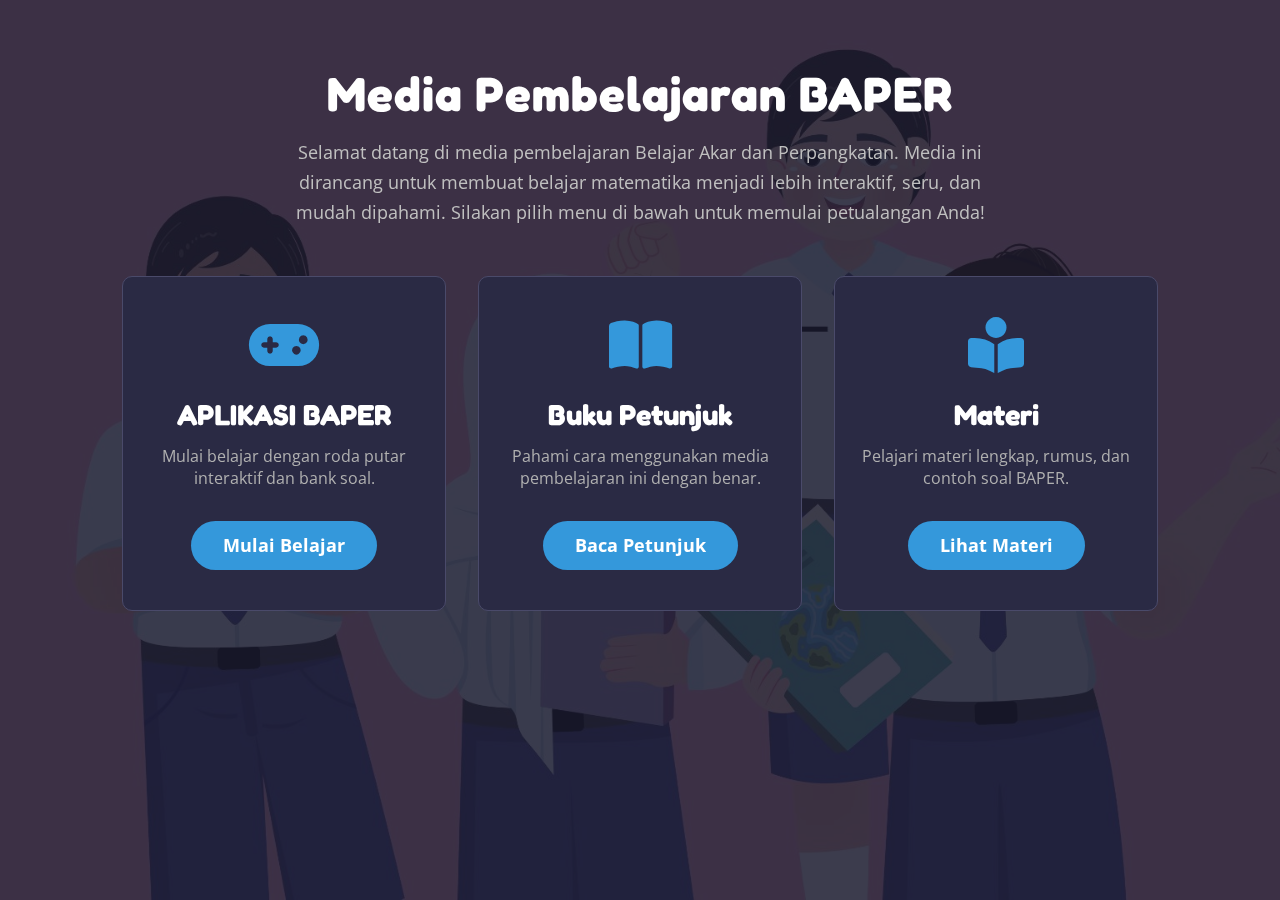
<file: index.html>
<!DOCTYPE html>
<html lang="id">
  <head>
    <meta charset="UTF-8" />
    <meta name="viewport" content="width=device-width, initial-scale=1.0" />
    <title>Media Pembelajaran BAPER</title>

    <link rel="stylesheet" href="css/style.css" />

    <link
      rel="stylesheet"
      href="https://cdnjs.cloudflare.com/ajax/libs/font-awesome/6.5.2/css/all.min.css"
    />
  </head>
  <body>
    <div class="background-overlay"></div>

    <div class="container">
      <header class="main-header">
        <h1>Media Pembelajaran BAPER</h1>
        <p>
          Selamat datang di media pembelajaran Belajar Akar dan Perpangkatan.
          Media ini dirancang untuk membuat belajar matematika menjadi lebih
          interaktif, seru, dan mudah dipahami. Silakan pilih menu di bawah
          untuk memulai petualangan Anda!
        </p>
      </header>

      <div class="menu-grid">
        <div class="menu-card">
          <i class="fas fa-gamepad icon"></i>
          <h3>APLIKASI BAPER</h3>
          <p>Mulai belajar dengan roda putar interaktif dan bank soal.</p>
          <a href="baper.html" class="btn-menu">Mulai Belajar</a>
        </div>

        <div class="menu-card">
          <i class="fas fa-book-open icon"></i>
          <h3>Buku Petunjuk</h3>
          <p>Pahami cara menggunakan media pembelajaran ini dengan benar.</p>
          <a href="petunjuk.html" class="btn-menu">Baca Petunjuk</a>
        </div>

        <div class="menu-card">
          <i class="fas fa-book-reader icon"></i>
          <h3>Materi</h3>
          <p>Pelajari materi lengkap, rumus, dan contoh soal BAPER.</p>
          <a href="referensi.html" class="btn-menu">Lihat Materi</a>
        </div>
      </div>
    </div>
  </body>
</html>
</file>
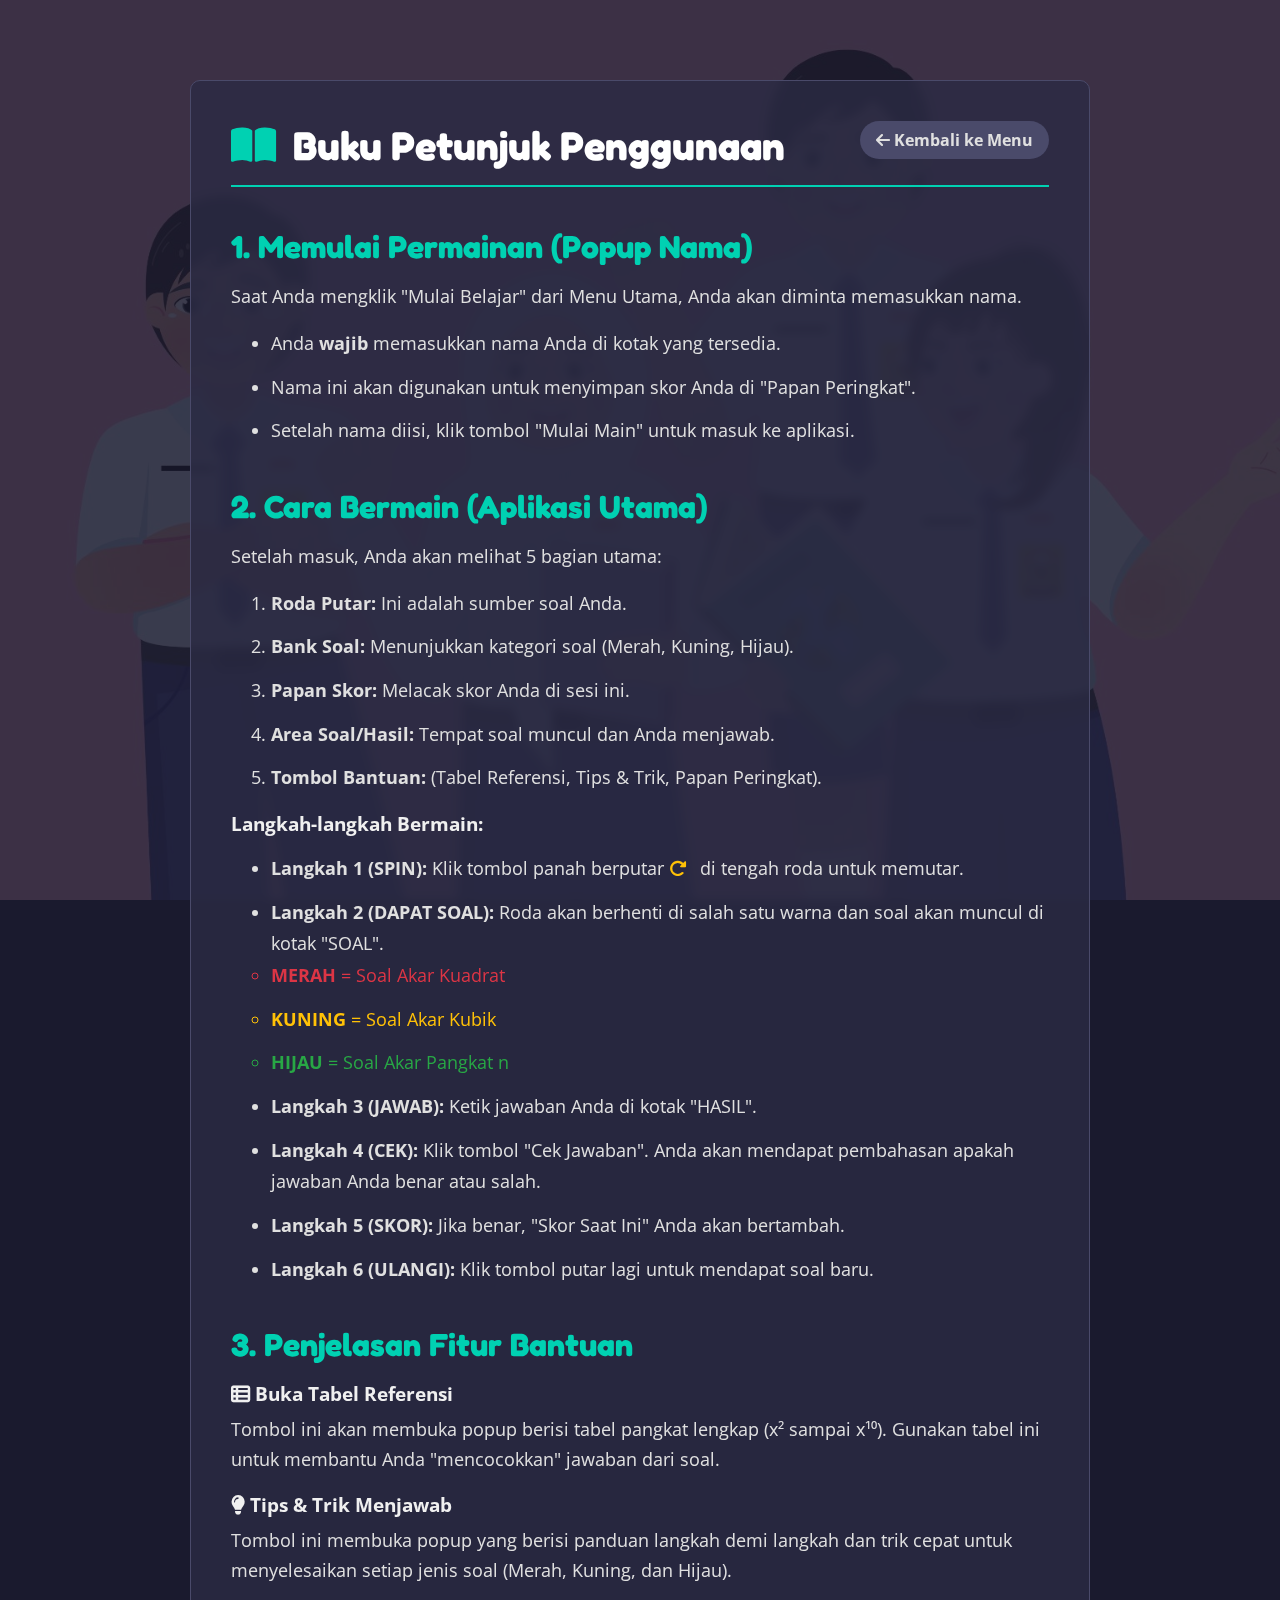
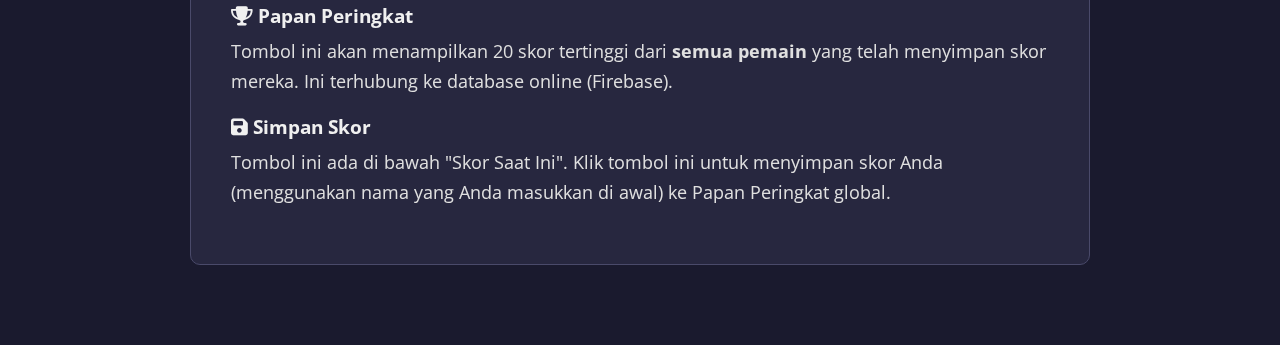
<file: petunjuk.html>
<!DOCTYPE html>
<html lang="id">
  <head>
    <meta charset="UTF-8" />
    <meta name="viewport" content="width=device-width, initial-scale=1.0" />
    <title>Buku Petunjuk - BAPER</title>

    <link rel="stylesheet" href="css/style.css" />

    <link
      rel="stylesheet"
      href="https://cdnjs.cloudflare.com/ajax/libs/font-awesome/6.5.2/css/all.min.css"
    />
  </head>
  <body>
    <div class="background-overlay"></div>

    <div class="materi-container">
      <a href="index.html" class="btn btn-back">
        <i class="fas fa-arrow-left"></i> Kembali ke Menu
      </a>

      <h1><i class="fas fa-book-open"></i> Buku Petunjuk Penggunaan</h1>

      <section class="materi-section">
        <h2>1. Memulai Permainan (Popup Nama)</h2>
        <p>
          Saat Anda mengklik "Mulai Belajar" dari Menu Utama, Anda akan diminta
          memasukkan nama.
        </p>
        <ul class="petunjuk-list">
          <li>
            Anda <b>wajib</b> memasukkan nama Anda di kotak yang tersedia.
          </li>
          <li>
            Nama ini akan digunakan untuk menyimpan skor Anda di "Papan
            Peringkat".
          </li>
          <li>
            Setelah nama diisi, klik tombol "Mulai Main" untuk masuk ke
            aplikasi.
          </li>
        </ul>
      </section>

      <section class="materi-section">
        <h2>2. Cara Bermain (Aplikasi Utama)</h2>
        <p>Setelah masuk, Anda akan melihat 5 bagian utama:</p>
        <ol class="petunjuk-list">
          <li><b>Roda Putar:</b> Ini adalah sumber soal Anda.</li>
          <li>
            <b>Bank Soal:</b> Menunjukkan kategori soal (Merah, Kuning, Hijau).
          </li>
          <li><b>Papan Skor:</b> Melacak skor Anda di sesi ini.</li>
          <li><b>Area Soal/Hasil:</b> Tempat soal muncul dan Anda menjawab.</li>
          <li>
            <b>Tombol Bantuan:</b> (Tabel Referensi, Tips & Trik, Papan
            Peringkat).
          </li>
        </ol>

        <h4>Langkah-langkah Bermain:</h4>
        <ul class="petunjuk-list">
          <li>
            <b>Langkah 1 (SPIN):</b> Klik tombol panah berputar
            <i class="fas fa-redo-alt"></i> di tengah roda untuk memutar.
          </li>
          <li>
            <b>Langkah 2 (DAPAT SOAL):</b> Roda akan berhenti di salah satu
            warna dan soal akan muncul di kotak "SOAL".
            <ul>
              <li style="color: #dc3545"><b>MERAH</b> = Soal Akar Kuadrat</li>
              <li style="color: #ffc107"><b>KUNING</b> = Soal Akar Kubik</li>
              <li style="color: #28a745"><b>HIJAU</b> = Soal Akar Pangkat n</li>
            </ul>
          </li>
          <li>
            <b>Langkah 3 (JAWAB):</b> Ketik jawaban Anda di kotak "HASIL".
          </li>
          <li>
            <b>Langkah 4 (CEK):</b> Klik tombol "Cek Jawaban". Anda akan
            mendapat pembahasan apakah jawaban Anda benar atau salah.
          </li>
          <li>
            <b>Langkah 5 (SKOR):</b> Jika benar, "Skor Saat Ini" Anda akan
            bertambah.
          </li>
          <li>
            <b>Langkah 6 (ULANGI):</b> Klik tombol putar lagi untuk mendapat
            soal baru.
          </li>
        </ul>
      </section>

      <section class="materi-section">
        <h2>3. Penjelasan Fitur Bantuan</h2>

        <h4><i class="fas fa-table-list"></i> Buka Tabel Referensi</h4>
        <p>
          Tombol ini akan membuka popup berisi tabel pangkat lengkap (x² sampai
          x¹⁰). Gunakan tabel ini untuk membantu Anda "mencocokkan" jawaban dari
          soal.
        </p>

        <h4><i class="fas fa-lightbulb"></i> Tips & Trik Menjawab</h4>
        <p>
          Tombol ini membuka popup yang berisi panduan langkah demi langkah dan
          trik cepat untuk menyelesaikan setiap jenis soal (Merah, Kuning, dan
          Hijau).
        </p>

        <h4><i class="fas fa-trophy"></i> Papan Peringkat</h4>
        <p>
          Tombol ini akan menampilkan 20 skor tertinggi dari
          <b>semua pemain</b> yang telah menyimpan skor mereka. Ini terhubung ke
          database online (Firebase).
        </p>

        <h4><i class="fas fa-save"></i> Simpan Skor</h4>
        <p>
          Tombol ini ada di bawah "Skor Saat Ini". Klik tombol ini untuk
          menyimpan skor Anda (menggunakan nama yang Anda masukkan di awal) ke
          Papan Peringkat global.
        </p>
      </section>
    </div>
  </body>
</html>
</file>
<file: css/style.css>
/* Import Font */
@import url("https://fonts.googleapis.com/css2?family=Fredoka:wght@400;600&family=Open+Sans:wght@400;700&display=swap");

/* Reset dan Pengaturan Dasar */
* {
  margin: 0;
  padding: 0;
  box-sizing: border-box;
}

body {
  font-family: "Open Sans", sans-serif;
  background-color: #1a1a2e; /* Latar belakang gelap utama */
  color: #e0e0e0;
  min-height: 100vh;
  padding: 2rem;
  position: relative;
  overflow-x: hidden;
}

/* Gambar Latar Belakang */
.background-overlay, /* Nama dari index.css */
.background-image /* Nama dari referensi.html Anda */ {
  position: fixed;
  top: 0;
  left: 0;
  width: 100%;
  height: 100%;
  /* Pastikan Anda punya gambar ini di folder 'assets' */
  background-image: url("../assets/gambar latar.jpg");
  background-size: cover;
  background-position: center;
  opacity: 0.15; /* Membuat gambar jadi redup/transparan */
  z-index: -1;
}

/* ======================================== */
/* GAYA UNTUK index.html (MENU UTAMA) */
/* ======================================== */

.container {
  width: 100%;
  max-width: 1100px;
  padding: 2rem;
  text-align: center;
  z-index: 1;
  margin: 0 auto; /* Menengahkan kontainer */
}

/* Header Utama */
.main-header h1 {
  font-family: "Fredoka", sans-serif;
  font-size: 3rem;
  color: #ffffff;
  margin-bottom: 1rem;
  letter-spacing: 1px;
}
.main-header p {
  font-size: 1.1rem;
  color: #c0c0c0;
  line-height: 1.7;
  max-width: 700px;
  margin: 0 auto 3rem auto;
}

/* Tata Letak Grid */
.menu-grid {
  display: grid;
  grid-template-columns: repeat(auto-fit, minmax(280px, 1fr));
  gap: 2rem;
}

/* Kartu Menu */
.menu-card {
  background-color: #2a2a44; /* Warna kartu yang sedikit lebih terang */
  border: 1px solid #4a4a6a;
  border-radius: 10px;
  padding: 2.5rem 1.5rem;
  display: flex;
  flex-direction: column;
  align-items: center;
  transition: transform 0.3s ease, box-shadow 0.3s ease;
}
.menu-card:hover {
  transform: translateY(-10px);
  box-shadow: 0 10px 20px rgba(0, 0, 0, 0.3);
}

.menu-card .icon {
  font-size: 3.5rem;
  color: #3498db; /* Warna ikon biru cerah */
  margin-bottom: 1.5rem;
}

.menu-card h3 {
  font-family: "Fredoka", sans-serif;
  font-size: 1.8rem;
  color: #ffffff;
  margin-bottom: 0.8rem;
}

.menu-card p {
  font-size: 1rem;
  color: #b0b0b0;
  margin-bottom: 2rem;
  flex-grow: 1;
}

/* Tombol Menu */
.btn-menu {
  display: inline-block;
  background-color: #3498db; /* Biru cerah */
  color: #ffffff;
  font-size: 1.1rem;
  font-weight: 700;
  padding: 0.8rem 2rem;
  border-radius: 50px;
  text-decoration: none;
  transition: background-color 0.3s ease, transform 0.2s ease;
}
.btn-menu:hover {
  background-color: #2980b9;
  transform: scale(1.05);
}

/* ======================================== */
/* GAYA UNTUK HALAMAN MATERI & PETUNJUK */
/* ======================================== */

.materi-container {
  max-width: 900px;
  margin: 3rem auto;
  padding: 2.5rem;
  background: rgba(42, 42, 68, 0.8); /* Latar gelap semi-transparan */
  border: 1px solid #4a4a6a;
  border-radius: 10px;
  backdrop-filter: blur(5px);
  color: #e0e0e0;
  position: relative;
}

.materi-container h1 {
  font-size: 2.5rem;
  font-family: "Fredoka", sans-serif;
  color: #ffffff;
  border-bottom: 2px solid #00d1b2;
  padding-bottom: 1rem;
  margin-bottom: 1.5rem;
}
.materi-container h1 .fas {
  /* Ikon di judul */
  color: #00d1b2;
  margin-right: 0.5rem;
}

.materi-container h2 {
  font-size: 2rem;
  font-family: "Fredoka", sans-serif;
  color: #00d1b2; /* Warna highlight */
  margin-top: 2.5rem;
  margin-bottom: 1rem;
}

.materi-container h3 {
  font-size: 1.5rem;
  font-family: "Fredoka", sans-serif;
  color: #ffffff;
  margin-top: 1.5rem;
  margin-bottom: 0.5rem;
}

.materi-container h4 {
  font-size: 1.2rem;
  color: #f0f0f0;
  margin-top: 1rem;
  margin-bottom: 0.5rem;
}

.materi-container p {
  font-size: 1.1rem;
  line-height: 1.7;
  margin-bottom: 1rem;
}

/* Kotak untuk menyorot rumus */
.rumus-box {
  background: #1a1a2e; /* Latar lebih gelap */
  border-left: 5px solid #00d1b2;
  padding: 1.5rem;
  margin: 1rem 0;
  border-radius: 0 5px 5px 0;
  font-family: "Courier New", Courier, monospace; /* Font mono untuk rumus */
  font-size: 1.1rem;
  line-height: 1.8;
}

/* Tombol kembali di halaman materi */
.btn.btn-back {
  position: absolute;
  top: 2.5rem;
  right: 2.5rem;
  background-color: #4a4a6a;
  color: #e0e0e0;
  padding: 0.5rem 1rem;
  border-radius: 50px;
  text-decoration: none;
  font-weight: 700;
  transition: background-color 0.3s ease;
}
.btn.btn-back:hover {
  background-color: #5a5a7a;
}

/* Kontainer tabel agar bisa di-scroll */
.tabel-referensi-container {
  max-height: 400px; /* Batasi tinggi */
  overflow: auto; /* Scroll vertikal & horizontal */
  border: 1px solid #4a4a6a;
  border-radius: 5px;
  margin-top: 1rem;
}

.tabel-referensi-container table {
  width: 100%;
  min-width: 700px;
  border-collapse: collapse;
  text-align: center;
}

.tabel-referensi-container th,
.tabel-referensi-container td {
  border: 1px solid #4a4a6a;
  padding: 0.75rem;
}

.tabel-referensi-container thead th {
  background-color: #33334d;
  color: #00d1b2;
  position: sticky; /* Membuat header tabel tetap terlihat saat di-scroll */
  top: 0;
}

.tabel-referensi-container tbody tr:nth-child(even) {
  background-color: #2a2a44; /* Warna baris genap */
}

.tabel-referensi-container tbody tr:hover {
  background-color: #3f3f5f; /* Warna saat di-hover */
}

/* Kalkulator di halaman referensi */
.kalkulator-pangkat {
  display: flex;
  align-items: flex-end;
  gap: 1rem;
  flex-wrap: wrap;
  background: #1a1a2e;
  padding: 1.5rem;
  border-radius: 5px;
  border: 1px solid #4a4a6a;
}
.kalkulator-pangkat .input-grup {
  display: flex;
  flex-direction: column;
}
.kalkulator-pangkat label {
  font-size: 0.9rem;
  color: #c0c0c0;
  margin-bottom: 0.5rem;
}
.kalkulator-pangkat input[type="number"] {
  padding: 0.75rem;
  border-radius: 5px;
  border: 1px solid #4a4a6a;
  background-color: #33334d;
  color: #e0e0e0;
  font-size: 1.2rem;
  width: 150px;
}
.kalkulator-pangkat .pangkat-simbol {
  font-size: 2rem;
  color: #00d1b2;
  padding-bottom: 0.5rem;
}
.kalkulator-pangkat .btn {
  background-color: #00d1b2;
  color: #1a1a2e;
  font-size: 1.1rem;
  font-weight: 700;
  border: none;
  border-radius: 8px;
  padding: 0.8rem 1.5rem;
  cursor: pointer;
  transition: background-color 0.3s ease;
}
.kalkulator-pangkat .btn:hover {
  background-color: #00a896;
}
.hasil-box {
  background-color: #2a2a44;
  border: 1px solid #4a4a6a;
  border-radius: 5px;
  padding: 1.5rem;
  margin-top: 1.5rem;
  display: none;
}
.hasil-box h4 {
  margin-top: 0;
}
.hasil-box .rumus-box {
  background-color: #1a1a2e;
}
.hasil-box .hasil-error {
  color: #ffc107;
  font-weight: 600;
}

/* List untuk petunjuk.html */
.petunjuk-list {
  margin: 1rem 0 1rem 1.5rem;
  padding-left: 1rem;
}
.petunjuk-list li {
  font-size: 1.1rem;
  line-height: 1.8;
  margin-bottom: 0.75rem;
}
.petunjuk-list li .fas {
  /* Ikon di list */
  color: #ffc107; /* Kuning */
  margin-right: 0.5rem;
}

/* ======================================== */
/* --- KODE RESPONSif UNTUK HP --- */
/* ======================================== */
@media (max-width: 768px) {
  body {
    padding: 0.5rem;
  }

  /* Perbaikan Responsif index.html */
  .container {
    padding: 1.5rem;
  }
  .main-header h1 {
    font-size: 2.5rem;
  }
  .main-header p {
    font-size: 1rem;
    margin-bottom: 2rem;
  }
  .menu-grid {
    grid-template-columns: 1fr;
    gap: 1.5rem;
  }
  .menu-card {
    padding: 2rem 1rem;
  }

  /* Perbaikan Responsif referensi.html & petunjuk.html */
  .materi-container {
    padding: 1.5rem;
    margin: 1rem auto;
  }
  .materi-container h1 {
    font-size: 2rem;
  }
  .materi-container h2 {
    font-size: 1.7rem;
  }
  .materi-container h3 {
    font-size: 1.3rem;
  }
  .btn.btn-back {
    position: relative;
    top: 0;
    right: 0;
    margin-bottom: 1.5rem;
    display: inline-block;
    width: auto;
  }
  .kalkulator-pangkat .input-grup {
    width: 100%;
  }
  .kalkulator-pangkat input[type="number"] {
    width: 100%;
  }
  .kalkulator-pangkat .btn {
    width: 100%;
  }
}
</file>
